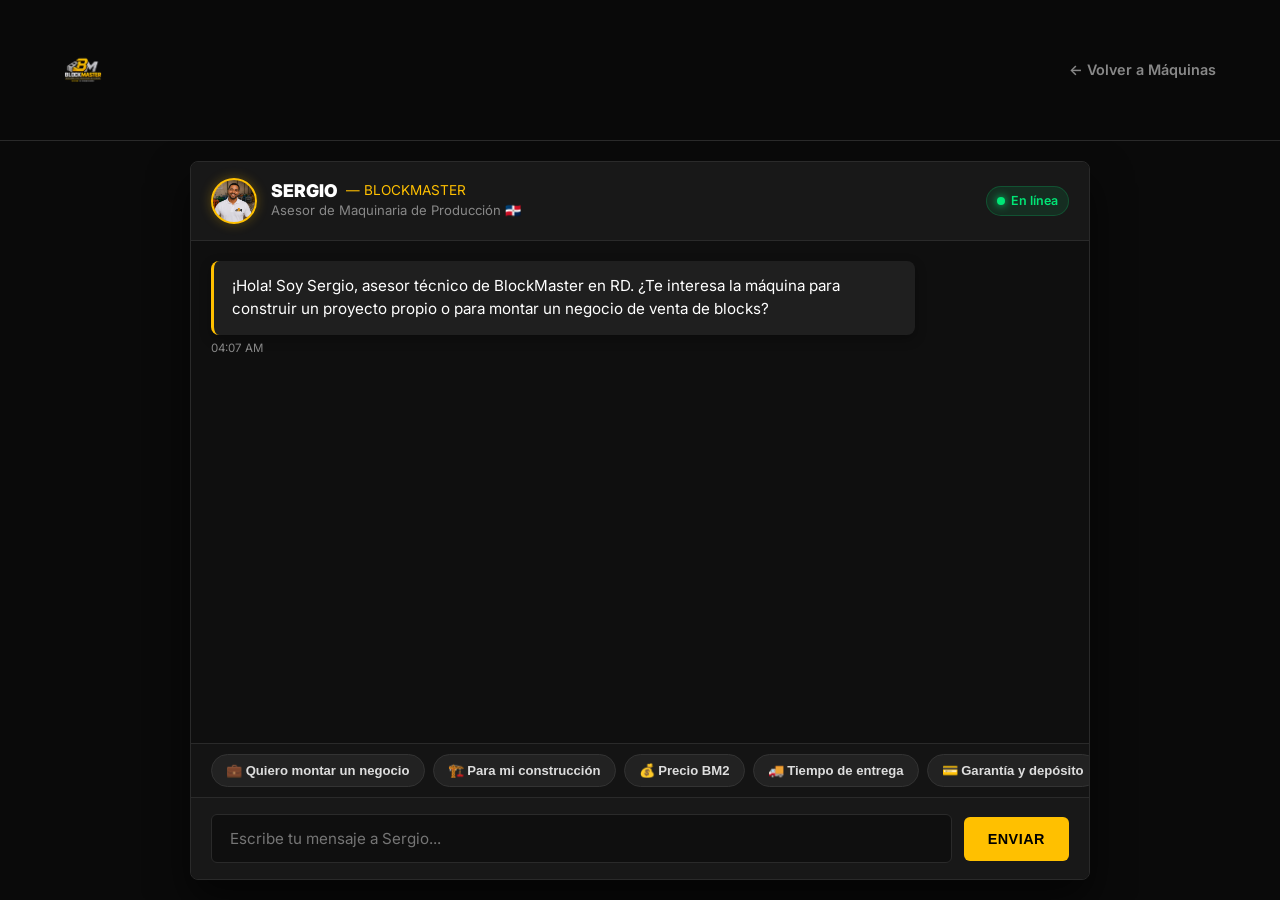
<file: sergio/index.html>
<!DOCTYPE html>
<html lang="es">
<head>
    <meta charset="UTF-8">
    <meta name="viewport" content="width=device-width, initial-scale=1.0">
    <title>Sergio — Asesor Virtual BlockMaster 🇩🇴</title>
    <meta name="description" content="Habla con Sergio, el asesor virtual de BlockMaster. Consulta precios, financiamiento, capacidades y asesoría para tu fábrica de blocks en República Dominicana.">
    
    <!-- Open Graph / WhatsApp / Facebook / Instagram -->
    <meta property="og:type" content="website">
    <meta property="og:url" content="https://pulsocontinuo.github.io/blockmaster/sergio/">
    <meta property="og:title" content="Sergio — Asesor Virtual BlockMaster 🇩🇴">
    <meta property="og:description" content="Habla con Sergio, asesor virtual de BlockMaster. Consulta modelos BM2 a BM7, precios, financiamiento y asesoría técnica.">
    <meta property="og:image" content="https://pulsocontinuo.github.io/blockmaster/Sergio%20-%20BM-Best.jpeg">
    <meta property="og:image:width" content="1200">
    <meta property="og:image:height" content="630">

    <!-- Twitter Card -->
    <meta name="twitter:card" content="summary_large_image">
    <meta name="twitter:title" content="Sergio — Asesor Virtual BlockMaster 🇩🇴">
    <meta name="twitter:description" content="Habla con Sergio, asesor virtual de BlockMaster. Consulta modelos BM2 a BM7, precios, financiamiento y asesoría técnica.">
    <meta name="twitter:image" content="https://pulsocontinuo.github.io/blockmaster/Sergio%20-%20BM-Best.jpeg">

    <link rel="preconnect" href="https://fonts.googleapis.com">
    <link rel="preconnect" href="https://fonts.gstatic.com" crossorigin>
    <link href="https://fonts.googleapis.com/css2?family=Inter:wght@400;600;700;800;900&display=swap" rel="stylesheet">
    <link rel="stylesheet" href="../css/style.css">
    <style>
        /* SERGIO CHAT CUSTOM STYLES */
        body {
            display: flex;
            flex-direction: column;
            min-height: 100vh;
            background-color: var(--bg-dark);
            color: var(--text-main);
        }

        .site-header {
            border-bottom: 1px solid var(--border-color);
            padding: 15px 0;
            background: rgba(10, 10, 10, 0.95);
            backdrop-filter: blur(10px);
            position: sticky;
            top: 0;
            z-index: 100;
        }

        .header-inner {
            display: flex;
            align-items: center;
            justify-content: space-between;
        }

        .back-link {
            color: var(--text-muted);
            text-decoration: none;
            font-size: 0.9rem;
            font-weight: 600;
            transition: color 0.2s ease;
            display: flex;
            align-items: center;
            gap: 6px;
        }

        .back-link:hover {
            color: var(--accent);
        }

        /* MAIN CHAT LAYOUT */
        .chat-main-container {
            flex: 1;
            display: flex;
            flex-direction: column;
            max-width: 900px;
            width: 95%;
            margin: 20px auto;
            background: var(--bg-panel);
            border: 1px solid var(--border-color);
            border-radius: 8px;
            overflow: hidden;
            box-shadow: 0 20px 40px rgba(0, 0, 0, 0.6);
            height: calc(100vh - 120px);
        }

        /* CHAT HEADER */
        .chat-header {
            background: #181818;
            padding: 16px 20px;
            border-bottom: 1px solid var(--border-color);
            display: flex;
            align-items: center;
            justify-content: space-between;
        }

        .agent-info {
            display: flex;
            align-items: center;
            gap: 14px;
        }

        .agent-avatar {
            width: 46px;
            height: 46px;
            border-radius: 50%;
            background: linear-gradient(135deg, #FFC000, #e6ad00);
            display: flex;
            align-items: center;
            justify-content: center;
            font-weight: 900;
            font-size: 1.2rem;
            color: #000;
            border: 2px solid var(--accent);
            box-shadow: 0 0 12px rgba(255, 192, 0, 0.3);
        }

        .agent-details h2 {
            font-size: 1.1rem;
            margin: 0;
            display: flex;
            align-items: center;
            gap: 8px;
            letter-spacing: 0;
        }

        .agent-details p {
            font-size: 0.82rem;
            color: var(--text-muted);
            margin: 0;
        }

        .status-badge {
            display: inline-flex;
            align-items: center;
            gap: 6px;
            font-size: 0.78rem;
            background: rgba(0, 230, 118, 0.1);
            color: var(--green);
            padding: 4px 10px;
            border-radius: 20px;
            border: 1px solid rgba(0, 230, 118, 0.2);
            font-weight: 600;
        }

        .status-dot {
            width: 8px;
            height: 8px;
            border-radius: 50%;
            background: var(--green);
            box-shadow: 0 0 8px var(--green);
        }

        /* MESSAGES AREA */
        .messages-container {
            flex: 1;
            padding: 20px;
            overflow-y: auto;
            display: flex;
            flex-direction: column;
            gap: 16px;
            background: #0f0f0f;
            scroll-behavior: smooth;
        }

        .msg-row {
            display: flex;
            flex-direction: column;
            max-width: 82%;
            animation: fadeIn 0.3s ease;
        }

        .msg-row.sergio {
            align-self: flex-start;
        }

        .msg-row.user {
            align-self: flex-end;
        }

        .msg-bubble {
            padding: 14px 18px;
            border-radius: 8px;
            font-size: 0.95rem;
            line-height: 1.5;
            word-wrap: break-word;
            white-space: pre-wrap;
        }

        .sergio .msg-bubble {
            background: var(--bg-light);
            border-left: 3px solid var(--accent);
            color: #fff;
            box-shadow: 0 4px 12px rgba(0,0,0,0.3);
        }

        .user .msg-bubble {
            background: var(--accent);
            color: #000;
            font-weight: 600;
            border-bottom-right-radius: 2px;
        }

        .msg-time {
            font-size: 0.72rem;
            color: var(--text-muted);
            margin-top: 4px;
        }

        .sergio .msg-time {
            align-self: flex-start;
        }

        .user .msg-time {
            align-self: flex-end;
            color: rgba(255,255,255,0.6);
        }

        /* TYPING INDICATOR */
        .typing-indicator {
            display: none;
            align-self: flex-start;
            background: var(--bg-light);
            padding: 12px 18px;
            border-radius: 8px;
            border-left: 3px solid var(--accent);
            gap: 5px;
            align-items: center;
        }

        .dot {
            width: 8px;
            height: 8px;
            background: var(--accent);
            border-radius: 50%;
            animation: bounce 1.4s infinite ease-in-out both;
        }

        .dot:nth-child(1) { animation-delay: -0.32s; }
        .dot:nth-child(2) { animation-delay: -0.16s; }

        @keyframes bounce {
            0%, 80%, 100% { transform: scale(0); }
            40% { transform: scale(1.0); }
        }

        @keyframes fadeIn {
            from { opacity: 0; transform: translateY(8px); }
            to { opacity: 1; transform: translateY(0); }
        }

        /* SUGGESTED CHIPS */
        .suggestions-bar {
            padding: 10px 20px;
            background: #141414;
            border-top: 1px solid var(--border-color);
            display: flex;
            gap: 8px;
            overflow-x: auto;
            white-space: nowrap;
        }

        .suggestions-bar::-webkit-scrollbar {
            height: 4px;
        }

        .suggestions-bar::-webkit-scrollbar-thumb {
            background: var(--border-color);
            border-radius: 4px;
        }

        .chip-btn {
            background: #222;
            color: #ddd;
            border: 1px solid #333;
            padding: 8px 14px;
            border-radius: 20px;
            font-size: 0.82rem;
            cursor: pointer;
            font-weight: 600;
            transition: all 0.2s ease;
            flex-shrink: 0;
        }

        .chip-btn:hover {
            background: var(--accent);
            color: #000;
            border-color: var(--accent);
        }

        /* INPUT AREA */
        .chat-input-area {
            padding: 16px 20px;
            background: #181818;
            border-top: 1px solid var(--border-color);
            display: flex;
            gap: 12px;
            align-items: center;
        }

        .chat-input-area input {
            flex: 1;
            background: #0f0f0f;
            border: 1px solid var(--border-color);
            border-radius: 6px;
            padding: 14px 18px;
            color: #fff;
            font-family: var(--font-main);
            font-size: 0.95rem;
            outline: none;
            transition: border-color 0.2s ease;
        }

        .chat-input-area input:focus {
            border-color: var(--accent);
        }

        .send-btn {
            background: var(--accent);
            color: #000;
            border: none;
            border-radius: 6px;
            padding: 14px 24px;
            font-weight: 800;
            font-size: 0.9rem;
            cursor: pointer;
            text-transform: uppercase;
            letter-spacing: 0.5px;
            transition: all 0.2s ease;
            display: flex;
            align-items: center;
            gap: 6px;
        }

        .send-btn:hover {
            background: var(--accent-hover);
            transform: translateY(-1px);
        }

        .send-btn:disabled {
            opacity: 0.5;
            cursor: not-allowed;
            transform: none;
        }

        /* RESPONSIVE */
        @media (max-width: 768px) {
            .chat-main-container {
                height: calc(100vh - 90px);
                width: 100%;
                margin: 0;
                border-radius: 0;
                border: none;
            }

            .msg-row {
                max-width: 90%;
            }

            .chat-input-area {
                padding: 12px;
            }

            .send-btn {
                padding: 14px 18px;
            }
        }
    </style>
</head>
<body>

    <!-- HEADER -->
    <header class="site-header">
        <div class="container header-inner">
            <a href="../" class="logo-link">
                <img src="../BM.LOGO.png" alt="BlockMaster" class="logo" style="height: 38px;">
            </a>
            <a href="../" class="back-link">
                ← Volver a Máquinas
            </a>
        </div>
    </header>

    <!-- CHAT CONTAINER -->
    <main class="chat-main-container">
        
        <!-- HEADER DEL CHAT -->
        <div class="chat-header">
            <div class="agent-info">
                <img src="../Sergio%20-%20BM-Best.jpeg" alt="Sergio" class="agent-avatar" style="object-fit: cover; object-position: top center;">
                <div class="agent-details">
                    <h2>Sergio <span style="font-size: 0.85rem; font-weight: normal; color: var(--accent);">— BlockMaster</span></h2>
                    <p>Asesor de Maquinaria de Producción 🇩🇴</p>
                </div>
            </div>
            <div class="status-badge">
                <span class="status-dot"></span> En línea
            </div>
        </div>

        <!-- VENTANA DE MENSAJES -->
        <div class="messages-container" id="messages-container">
            <!-- Mensaje de bienvenida inicial -->
            <div class="msg-row sergio">
                <div class="msg-bubble">¡Hola! Soy Sergio, asesor técnico de BlockMaster en RD. ¿Te interesa la máquina para construir un proyecto propio o para montar un negocio de venta de blocks?</div>
                <div class="msg-time" id="init-time"></div>
            </div>

            <!-- Typing indicator -->
            <div class="typing-indicator" id="typing-indicator">
                <div class="dot"></div>
                <div class="dot"></div>
                <div class="dot"></div>
            </div>
        </div>

        <!-- CHIPS SUGERIDOS -->
        <div class="suggestions-bar" id="suggestions-bar">
            <button class="chip-btn" onclick="sendQuickMessage('Quiero montar un negocio de blocks')">💼 Quiero montar un negocio</button>
            <button class="chip-btn" onclick="sendQuickMessage('Quiero construir mi propia obra')">🏗️ Para mi construcción</button>
            <button class="chip-btn" onclick="sendQuickMessage('¿Cuánto cuesta la máquina BM2?')">💰 Precio BM2</button>
            <button class="chip-btn" onclick="sendQuickMessage('¿Cuánto tarda la entrega?')">🚚 Tiempo de entrega</button>
            <button class="chip-btn" onclick="sendQuickMessage('¿Tienen financiamiento o depósito?')">💳 Garantía y depósito</button>
        </div>

        <!-- INPUT BAR -->
        <form class="chat-input-area" id="chat-form">
            <input type="text" id="user-input" placeholder="Escribe tu mensaje a Sergio..." autocomplete="off" required>
            <button type="submit" class="send-btn" id="send-btn">
                <span>ENVIAR</span>
            </button>
        </form>

    </main>

    <script>
        const WEBHOOK_URL = 'https://pulso-n8n.hyr95s.easypanel.host/webhook/sergio';
        
        // Generar o recuperar sessionId único
        let sessionId = localStorage.getItem('sergio_session_id');
        if (!sessionId) {
            sessionId = 'sergio-' + Date.now() + '-' + Math.random().toString(36).substring(2, 9);
            localStorage.setItem('sergio_session_id', sessionId);
        }

        const messagesContainer = document.getElementById('messages-container');
        const typingIndicator = document.getElementById('typing-indicator');
        const userInput = document.getElementById('user-input');
        const chatForm = document.getElementById('chat-form');
        const sendBtn = document.getElementById('send-btn');
        const initTime = document.getElementById('init-time');

        // Poner la hora en el mensaje inicial
        if (initTime) {
            const now = new Date();
            initTime.textContent = now.toLocaleTimeString([], { hour: '2-digit', minute: '2-digit' });
        }

        function scrollToBottom() {
            messagesContainer.scrollTop = messagesContainer.scrollHeight;
        }

        function getTimeString() {
            const now = new Date();
            return now.toLocaleTimeString([], { hour: '2-digit', minute: '2-digit' });
        }

        function appendMessage(sender, text) {
            const msgRow = document.createElement('div');
            msgRow.className = `msg-row ${sender}`;
            
            const msgBubble = document.createElement('div');
            msgBubble.className = 'msg-bubble';

            // Detectar si el texto incluye enlaces y volverlos clickeables
            const formattedText = formatLinks(text);
            msgBubble.innerHTML = formattedText;

            const msgTime = document.createElement('div');
            msgTime.className = 'msg-time';
            msgTime.textContent = getTimeString();

            msgRow.appendChild(msgBubble);
            msgRow.appendChild(msgTime);

            // Insertar antes del typing indicator
            messagesContainer.insertBefore(msgRow, typingIndicator);
            scrollToBottom();
        }

        function formatLinks(text) {
            // Reemplazar URLs simples o markdown por etiquetas <a href target="_blank">
            const urlRegex = /(https?:\/\/[^\s]+)/g;
            return text.replace(urlRegex, function(url) {
                let cleanUrl = url.replace(/[.,;)]+$/, '');
                return `<a href="${cleanUrl}" target="_blank" style="color: var(--accent); text-decoration: underline; font-weight: bold;">${cleanUrl}</a>`;
            });
        }

        function showTyping() {
            typingIndicator.style.display = 'flex';
            scrollToBottom();
        }

        function hideTyping() {
            typingIndicator.style.display = 'none';
        }

        async function sendMessage(messageText) {
            if (!messageText.trim()) return;

            // Renderizar mensaje del usuario
            appendMessage('user', messageText);
            userInput.value = '';
            sendBtn.disabled = true;
            showTyping();

            try {
                const response = await fetch(WEBHOOK_URL, {
                    method: 'POST',
                    headers: {
                        'Content-Type': 'application/json'
                    },
                    body: JSON.stringify({
                        message: messageText,
                        name: '',
                        email: '',
                        session_id: sessionId
                    })
                });

                const data = await response.json();
                hideTyping();
                sendBtn.disabled = false;

                let botReply = "Disculpa, tuve un pequeño inconveniente. Por favor escríbeme de nuevo.";
                if (data && data.reply) {
                    botReply = typeof data.reply === 'string' ? data.reply : JSON.stringify(data.reply);
                } else if (data && data.output) {
                    botReply = typeof data.output === 'string' ? data.output : JSON.stringify(data.output);
                }

                appendMessage('sergio', botReply);

            } catch (err) {
                console.error("Error contactando a Sergio:", err);
                hideTyping();
                sendBtn.disabled = false;
                appendMessage('sergio', "Hubo un error de conexión temporal. Escríbeme directamente por WhatsApp al +1 809-228-2361 (https://wa.me/18092282361?text=Me%20interesa%20la%20BM).");
            }
        }

        function sendQuickMessage(text) {
            sendMessage(text);
        }

        chatForm.addEventListener('submit', (e) => {
            e.preventDefault();
            sendMessage(userInput.value);
        });

        // Manejar parámetros de la URL al cargar la página (ej: ?modelo=BM2 o ?objetivo=construccion)
        window.addEventListener('DOMContentLoaded', () => {
            const urlParams = new URLSearchParams(window.location.search);
            const modelo = urlParams.get('modelo');
            const objetivo = urlParams.get('objetivo');
            const blocks = urlParams.get('blocks');

            if (modelo) {
                setTimeout(() => {
                    sendMessage(`Hola Sergio, me interesa información sobre el modelo ${modelo}`);
                }, 600);
            } else if (objetivo === 'construccion') {
                setTimeout(() => {
                    sendMessage(`Hola Sergio, estoy calculando ${blocks || 5000} blocks para mi obra y quiero saber qué máquina me conviene.`);
                }, 600);
            }
        });
    </script>
</body>
</html>
</file>
<file: css/style.css>
:root {
    --bg-dark: #0a0a0a;
    --bg-panel: #141414;
    --bg-light: #1f1f1f;
    --text-main: #ffffff;
    --text-muted: #888888;
    --accent: #FFC000; /* Caterpillar/DeWalt Yellow */
    --accent-hover: #e6ad00;
    --red: #ff4d4d;
    --green: #00e676;
    --border-color: #2a2a2a;
    
    --font-main: 'Inter', sans-serif;
    
    --radius-none: 0;
    --radius-sm: 4px;
    
    --shadow: 0 20px 40px rgba(0,0,0,0.8);
}

* {
    box-sizing: border-box;
    margin: 0;
    padding: 0;
}

body {
    font-family: var(--font-main);
    background-color: var(--bg-dark);
    color: var(--text-main);
    line-height: 1.6;
    overflow-x: hidden;
}

.container {
    width: 90%;
    max-width: 1200px;
    margin: 0 auto;
}

img {
    max-width: 100%;
    height: auto;
    display: block;
}

h1, h2, h3, h4, .section-title {
    font-weight: 900;
    line-height: 1.1;
    text-transform: uppercase;
    letter-spacing: -1px;
}

.text-center { text-align: center; }
.txt-red { color: var(--red); }
.txt-green { color: var(--green); }
.txt-accent { color: var(--accent); }

/* BUTTONS */
.btn {
    display: inline-block;
    padding: 16px 32px;
    border-radius: var(--radius-sm);
    font-weight: 800;
    text-decoration: none;
    text-transform: uppercase;
    font-size: 1rem;
    letter-spacing: 0.5px;
    transition: all 0.2s ease;
    cursor: pointer;
    border: none;
    text-align: center;
}

.btn-primary {
    background-color: var(--accent);
    color: #000;
    box-shadow: inset 0 -3px 0 rgba(0,0,0,0.2);
}

.btn-primary:hover {
    background-color: var(--accent-hover);
    transform: translateY(-2px);
}

.btn-outline {
    background-color: transparent;
    color: var(--text-main);
    border: 2px solid var(--text-main);
}

.btn-outline:hover {
    background-color: var(--text-main);
    color: #000;
}

.btn-large {
    font-size: 1.1rem;
    padding: 18px 36px;
}

.btn-huge {
    font-size: 1.5rem;
    padding: 24px 48px;
}

.btn-block {
    display: block;
    width: 100%;
}

.btn-header {
    padding: 10px 20px;
    font-size: 0.9rem;
    background-color: var(--accent);
    color: #000;
    box-shadow: none;
}
.btn-header:hover {
    background-color: var(--text-main);
}

/* HEADER */
.site-header {
    background-color: #000;
    border-bottom: 1px solid var(--border-color);
    position: sticky;
    top: 0;
    z-index: 1000;
}

.header-inner {
    display: flex;
    justify-content: space-between;
    align-items: center;
    height: 110px;
}

.logo {
    height: 80px;
}

.main-nav a {
    color: var(--text-muted);
    text-decoration: none;
    margin: 0 15px;
    font-weight: 600;
    text-transform: uppercase;
    font-size: 0.85rem;
    transition: color 0.2s;
}

.main-nav a:hover {
    color: var(--accent);
}

/* HERO */
.hero {
    padding: 80px 0;
    background: radial-gradient(circle at top left, #1a1a1a 0%, #000000 100%);
    border-bottom: 2px solid var(--border-color);
}

.hero-grid {
    display: grid;
    grid-template-columns: 1.2fr 0.8fr;
    gap: 60px;
    align-items: center;
}

.hero h1 {
    font-size: 4.5rem;
    margin-bottom: 15px;
    color: var(--text-main);
}

.hero .subheadline {
    font-size: 1.5rem;
    font-weight: 600;
    color: var(--accent);
    margin-bottom: 20px;
    line-height: 1.3;
}

.hero .description {
    font-size: 1.1rem;
    color: var(--text-muted);
    margin-bottom: 40px;
    max-width: 500px;
}

.hero-price {
    display: flex;
    flex-direction: column;
    margin-bottom: 30px;
    background: #111;
    padding: 15px 25px;
    border-left: 4px solid var(--accent);
    display: inline-flex;
}

.hero-price .label {
    font-size: 0.8rem;
    font-weight: 800;
    color: var(--text-muted);
}
.hero-price .amount {
    font-size: 2.5rem;
    font-weight: 900;
    line-height: 1;
}

.trust-badges {
    display: grid;
    grid-template-columns: 1fr 1fr;
    gap: 10px;
    margin-bottom: 40px;
}

.badge {
    font-size: 0.9rem;
    font-weight: 600;
    color: #ccc;
    display: flex;
    align-items: center;
}

.hero-ctas {
    display: flex;
    gap: 20px;
    flex-wrap: wrap;
}

.video-frame {
    position: relative;
    background: #000;
    padding: 15px;
    border: 1px solid var(--border-color);
    box-shadow: var(--shadow);
}
.video-label {
    position: absolute;
    top: -15px;
    right: 20px;
    background: var(--accent);
    color: #000;
    padding: 5px 15px;
    font-weight: 900;
    font-size: 0.8rem;
    z-index: 10;
}
.vertical-video {
    width: 100%;
    max-height: 600px;
    object-fit: contain;
    background: #000;
    display: block;
}

/* SECTIONS BASE */
section {
    padding: 100px 0;
    border-bottom: 1px solid var(--border-color);
}
.section-title {
    font-size: 3rem;
    margin-bottom: 50px;
}

/* CLIENT TYPES */
.client-types {
    background-color: #000;
}
.cards-grid {
    display: grid;
    grid-template-columns: 1fr 1fr;
    gap: 30px;
}
.client-card {
    background: var(--bg-panel);
    border: 1px solid var(--border-color);
    padding: 50px;
    display: flex;
    flex-direction: column;
    position: relative;
    overflow: hidden;
}
.client-card.dark {
    background: #050505;
}
.card-eyebrow {
    font-size: 0.9rem;
    font-weight: 900;
    letter-spacing: 2px;
    color: var(--text-muted);
    margin-bottom: 20px;
}
.accent-text { color: var(--accent); }

.client-card h3 {
    font-size: 2.2rem;
    margin-bottom: 20px;
}
.client-card p {
    font-size: 1.1rem;
    color: #aaa;
    margin-bottom: 30px;
}

.card-example {
    background: rgba(255,255,255,0.03);
    padding: 25px;
    border-left: 3px solid var(--text-main);
    margin-bottom: 40px;
    flex-grow: 1;
}
.card-example.alt {
    border-left-color: var(--accent);
}
.highlight-red { color: var(--red); font-weight: 800; font-size: 1.2rem;}
.big-question { font-size: 1.2rem; font-weight: 800; color: #fff; margin-top: 15px;}

.data-row {
    display: flex;
    justify-content: space-between;
    margin-bottom: 10px;
    border-bottom: 1px dashed var(--border-color);
    padding-bottom: 5px;
}
.margin-highlight {
    margin-top: 20px;
    padding-top: 20px;
    border-top: 2px solid var(--accent);
}
.margin-highlight h4 {
    font-size: 3rem;
    color: var(--accent);
    margin-bottom: 5px;
}

/* CALCULATOR */
.calculator-section {
    background: #0a0a0a;
}
.calc-container {
    background: var(--bg-panel);
    border: 1px solid var(--border-color);
    box-shadow: var(--shadow);
}
.calc-tabs {
    display: flex;
    border-bottom: 1px solid var(--border-color);
}
.calc-tab {
    flex: 1;
    background: transparent;
    border: none;
    padding: 25px;
    color: var(--text-muted);
    font-size: 1.2rem;
    font-weight: 900;
    cursor: pointer;
    transition: all 0.2s;
}
.calc-tab:hover {
    background: rgba(255,255,255,0.02);
}
.calc-tab.active {
    color: #000;
    background: var(--accent);
}

.calc-panel {
    display: none;
    padding: 50px;
}
.calc-panel.active {
    display: block;
}
.calc-layout {
    display: grid;
    grid-template-columns: 1fr 1fr;
    gap: 50px;
}

.form-group {
    margin-bottom: 25px;
}
.form-group label {
    display: block;
    font-weight: 600;
    margin-bottom: 10px;
    color: #ccc;
    font-size: 0.95rem;
}
.form-group input, .form-group select {
    width: 100%;
    background: var(--bg-dark);
    border: 1px solid var(--border-color);
    color: #fff;
    padding: 15px;
    font-size: 1.1rem;
    font-family: var(--font-main);
    font-weight: 600;
}
.form-group input:focus {
    outline: none;
    border-color: var(--accent);
}

.calc-results {
    background: #000;
    padding: 40px;
    border: 1px solid var(--border-color);
}
.result-row {
    display: flex;
    justify-content: space-between;
    align-items: center;
    margin-bottom: 15px;
    font-size: 1.1rem;
    font-weight: 600;
    color: #ccc;
}
.result-row .value {
    font-size: 1.4rem;
    font-weight: 900;
    color: #fff;
}
.result-divider {
    height: 1px;
    background: var(--border-color);
    margin: 25px 0;
}
.result-row.highlight {
    font-size: 1.4rem;
    color: #fff;
}
.result-row.highlight .value {
    font-size: 2.5rem;
}
.calc-warning {
    font-size: 0.8rem;
    color: var(--text-muted);
    margin: 30px 0;
    line-height: 1.4;
    border-left: 2px solid var(--text-muted);
    padding-left: 15px;
}
.calc-cta-text {
    text-align: center;
    font-weight: 800;
    margin-bottom: 15px;
}

/* PRODUCTS */
.products-section {
    background: #000;
}
.product-grid {
    display: grid;
    grid-template-columns: repeat(3, 1fr);
    gap: 30px;
}
.machine-card {
    background: var(--bg-panel);
    border: 1px solid var(--border-color);
    padding: 30px;
    text-align: center;
    transition: transform 0.2s, border-color 0.2s;
    display: flex;
    flex-direction: column;
}
.machine-card:hover {
    border-color: var(--accent);
    transform: translateY(-5px);
}
.mc-model {
    font-size: 2.5rem;
    color: var(--accent);
    font-weight: 900;
    margin-bottom: 5px;
}
.mc-desc {
    color: var(--text-muted);
    font-size: 1rem;
    margin-bottom: 20px;
    font-weight: 600;
}
.mc-price {
    font-size: 2rem;
    font-weight: 900;
    margin-bottom: 20px;
    color: #fff;
}
.mc-btn {
    margin-top: auto;
}
@media (max-width: 900px) {
    .product-grid { grid-template-columns: 1fr; }
}

.product-visual {
    background: var(--bg-light);
    border: 1px solid var(--border-color);
    padding: 20px;
}
.product-visual img {
    cursor: pointer;
    transition: 0.3s;
}
.product-visual img:hover {
    opacity: 0.8;
}

.product-data {
    background: var(--bg-panel);
    padding: 50px;
    border: 1px solid var(--border-color);
}
.p-model {
    font-size: 4rem;
    color: var(--accent);
    line-height: 1;
    margin-bottom: 10px;
}
.p-price {
    font-size: 2.5rem;
    font-weight: 900;
    margin-bottom: 30px;
}
.p-specs {
    list-style: none;
    margin-bottom: 40px;
}
.p-specs li {
    font-size: 1.1rem;
    margin-bottom: 15px;
    padding-left: 30px;
    position: relative;
    color: #ddd;
}
.p-specs li::before {
    content: '';
    position: absolute;
    left: 0;
    top: 8px;
    width: 10px;
    height: 10px;
    background: var(--accent);
}
.highlight-spec {
    color: var(--accent) !important;
    font-weight: 800;
}

/* VISUAL PROOF */
.visual-proof {
    background: #0a0a0a;
}
.proof-blocks {
    display: flex;
    flex-direction: column;
    gap: 60px;
}
.proof-block {
    display: grid;
    grid-template-columns: 1fr 1.5fr;
    gap: 40px;
    align-items: center;
}
.proof-block.alt {
    grid-template-columns: 1.5fr 1fr;
}
.proof-video {
    background: #000;
    border: 1px solid var(--border-color);
    padding: 10px;
}
.proof-video video {
    width: 100%;
    max-height: 500px;
    object-fit: contain;
    display: block;
}
.proof-text h3 {
    font-size: 2rem;
    color: var(--accent);
    margin-bottom: 20px;
}
.proof-text p {
    font-size: 1.2rem;
    color: #ccc;
}

/* EDITORIAL GALLERY */
.editorial-gallery {
    background: #000;
}
.gallery-grid {
    display: grid;
    grid-template-columns: 2fr 1fr;
    gap: 20px;
}
.gallery-main, .gallery-item {
    position: relative;
    background: var(--bg-light);
    border: 1px solid var(--border-color);
    overflow: hidden;
}
.gallery-main img {
    width: 100%;
    height: 100%;
    object-fit: cover;
    min-height: 500px;
    cursor: pointer;
}
.gallery-side {
    display: flex;
    flex-direction: column;
    gap: 20px;
}
.gallery-item img {
    width: 100%;
    height: 240px;
    object-fit: cover;
    cursor: pointer;
}
.caption {
    position: absolute;
    bottom: 0;
    left: 0;
    width: 100%;
    background: rgba(0,0,0,0.8);
    padding: 15px;
    font-weight: 800;
    text-transform: uppercase;
    font-size: 0.9rem;
    border-top: 1px solid var(--accent);
}

/* STATS */
.trust-stats {
    background: #050505;
    padding: 80px 0;
    border-bottom: none;
}
.stats-grid {
    display: grid;
    grid-template-columns: repeat(5, 1fr);
    gap: 20px;
    text-align: center;
}
.stat-box {
    display: flex;
    flex-direction: column;
}
.stat-num {
    font-size: 3.5rem;
    font-weight: 900;
    color: var(--accent);
    line-height: 1;
    margin-bottom: 10px;
}
.stat-text {
    font-size: 0.8rem;
    font-weight: 800;
    color: var(--text-muted);
}

/* MADE HERE */
.made-here {
    background: #0a0a0a;
}
.made-here-grid {
    display: grid;
    grid-template-columns: 1fr 1fr;
    gap: 60px;
    align-items: center;
}
.made-text p {
    font-size: 1.1rem;
    color: #ccc;
    margin-bottom: 30px;
}
.check-list {
    list-style: none;
}
.check-list li {
    font-size: 1.1rem;
    font-weight: 800;
    margin-bottom: 15px;
    display: flex;
    align-items: center;
    color: #fff;
}
.check-list li::before {
    content: '✔';
    color: var(--accent);
    font-size: 1.5rem;
    margin-right: 15px;
}
.made-visuals {
    display: flex;
    flex-direction: column;
    gap: 20px;
}
.made-visuals img {
    border: 1px solid var(--border-color);
    background: #000;
    cursor: pointer;
}

/* HOW TO BUY */
.how-to-buy {
    background: #000;
}
.steps-container {
    display: grid;
    grid-template-columns: repeat(5, 1fr);
    gap: 20px;
    margin-bottom: 50px;
}
.step {
    background: var(--bg-panel);
    padding: 30px 20px;
    border: 1px solid var(--border-color);
    text-align: center;
    border-top: 3px solid var(--accent);
}
.step-num {
    font-size: 2.5rem;
    font-weight: 900;
    color: #333;
    margin-bottom: 15px;
}
.step h4 {
    font-size: 1rem;
    color: #fff;
}
.conditions-box {
    background: #111;
    border: 1px dashed var(--border-color);
    padding: 30px;
    display: flex;
    justify-content: space-around;
    align-items: center;
    flex-wrap: wrap;
    gap: 20px;
}
.cond-item {
    font-size: 1.1rem;
}
.cond-item strong {
    color: var(--accent);
}
.text-muted {
    color: var(--text-muted);
    font-size: 0.9rem;
}

/* FAQ */
.faq-section {
    background: #0a0a0a;
}
.accordion {
    max-width: 800px;
    margin: 0 auto;
}
.acc-item {
    border-bottom: 1px solid var(--border-color);
}
.acc-header {
    width: 100%;
    text-align: left;
    background: transparent;
    border: none;
    padding: 25px 0;
    font-size: 1.2rem;
    font-weight: 800;
    color: #fff;
    cursor: pointer;
    display: flex;
    justify-content: space-between;
    align-items: center;
}
.acc-header::after {
    content: '+';
    color: var(--accent);
    font-size: 2rem;
    font-weight: 400;
}
.acc-header.active::after {
    content: '−';
}
.acc-body {
    max-height: 0;
    overflow: hidden;
    transition: max-height 0.3s ease-out;
}
.acc-body p {
    padding-bottom: 25px;
    color: #ccc;
    font-size: 1.1rem;
}

/* FINAL CTA */
.final-cta {
    background: #000;
    padding: 120px 0;
    border-bottom: none;
}
.final-cta h2 {
    font-size: 4rem;
    margin-bottom: 20px;
}
.final-cta p {
    font-size: 1.5rem;
    color: var(--text-muted);
    margin-bottom: 50px;
}
.cta-micro {
    font-size: 0.9rem !important;
    margin-top: 20px !important;
    margin-bottom: 0 !important;
}

/* FOOTER */
.site-footer {
    background: #000;
    padding: 40px 0;
    text-align: center;
    border-top: 1px solid var(--border-color);
}
.footer-logo {
    height: 60px;
    margin: 0 auto 20px;
    opacity: 0.5;
}
.site-footer p {
    color: #555;
    font-size: 0.8rem;
}

/* MOBILE STICKY CTA */
.mobile-sticky-cta {
    display: none;
    position: fixed;
    bottom: 0;
    left: 0;
    width: 100%;
    background: #000;
    padding: 15px;
    border-top: 1px solid var(--border-color);
    z-index: 1000;
    box-shadow: 0 -10px 20px rgba(0,0,0,0.8);
}

/* LIGHTBOX */
.lightbox {
    display: none; 
    position: fixed;
    z-index: 2000;
    left: 0;
    top: 0;
    width: 100%;
    height: 100%;
    background-color: rgba(0,0,0,0.95);
}
.lightbox-content {
    margin: auto;
    display: block;
    max-width: 90%;
    max-height: 90vh;
    position: absolute;
    top: 50%;
    left: 50%;
    transform: translate(-50%, -50%);
    border: 1px solid var(--border-color);
}
.close-lightbox {
    position: absolute;
    top: 20px;
    right: 35px;
    color: #f1f1f1;
    font-size: 40px;
    font-weight: bold;
    cursor: pointer;
}
.close-lightbox:hover { color: var(--accent); }

/* RESPONSIVE */
@media (max-width: 1024px) {
    .stats-grid {
        grid-template-columns: repeat(3, 1fr);
        row-gap: 40px;
    }
}

@media (max-width: 900px) {
    .main-nav { display: none; }
    
    .hero-grid {
        grid-template-columns: 1fr;
        gap: 40px;
    }
    .hero h1 { font-size: 3rem; }
    .vertical-video { max-height: 70vh; }
    
    .cards-grid, .calc-layout, .product-wrap, .proof-block, .gallery-grid, .made-here-grid {
        grid-template-columns: 1fr;
    }
    
    .product-wrap.reverse { direction: ltr; }
    .proof-block.alt { grid-template-columns: 1fr; }
    
    .calc-tabs { flex-direction: column; }
    .calc-panel { padding: 30px 20px; }
    
    .steps-container {
        grid-template-columns: 1fr;
    }
    .step {
        border-top: none;
        border-left: 3px solid var(--accent);
        text-align: left;
    }
    
    .final-cta h2 { font-size: 2.5rem; }
    
    .mobile-sticky-cta { display: block; }
    body { padding-bottom: 80px; } /* Space for sticky bar */
}
</file>
